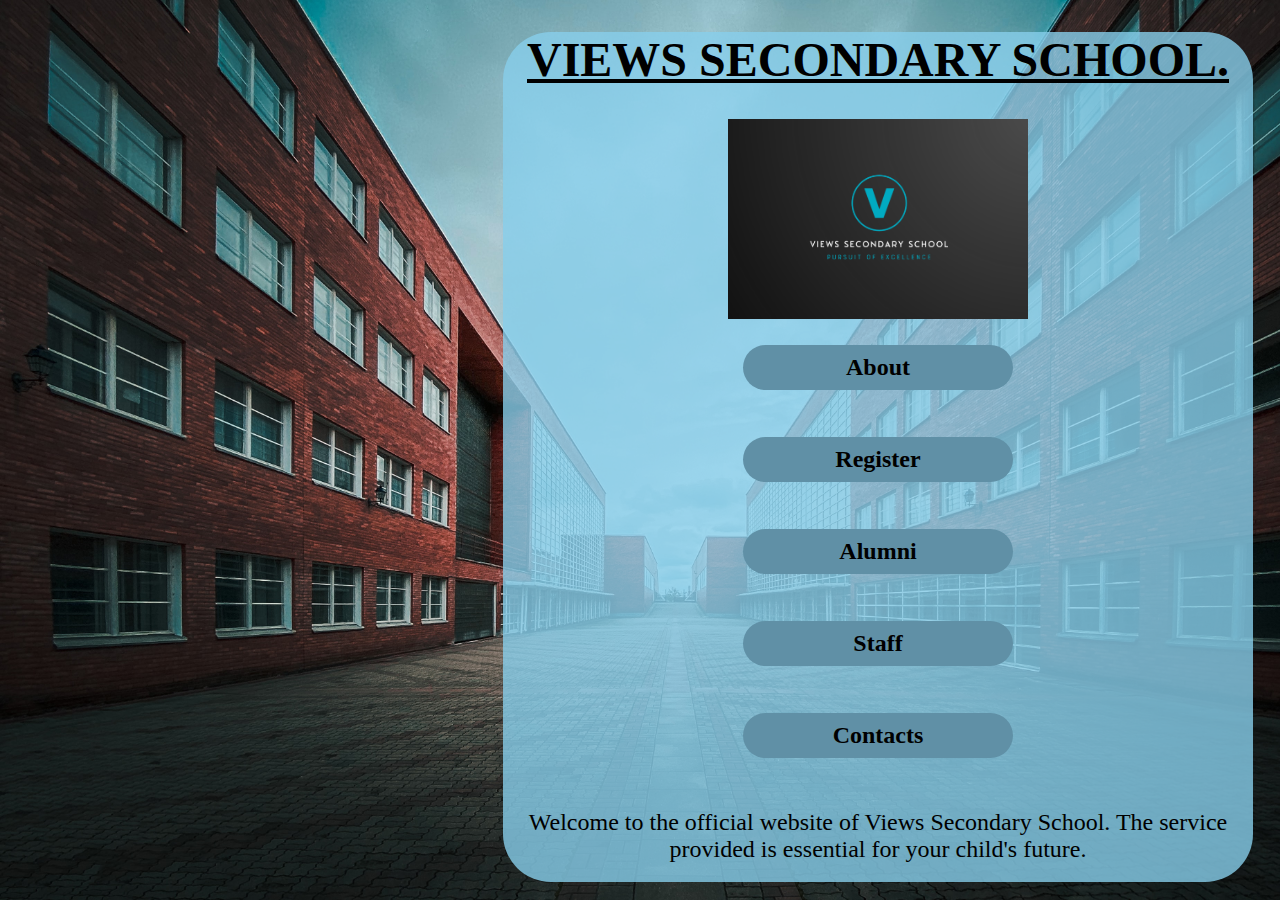
<file: index.html>
<!DOCTYPE html>
<html>
    <head>
      <meta charset="UTF-8">
      <meta http-equiv="X-UA-Compatible" content="IE=edge">
      <meta name="viewport" content="width=device-width, initial-scale=1.0">
        <title>Homepage</title>
        <link rel="stylesheet" href="./Styles/homepage.css">
    </head>
    <body>
          <div id="nav">
            <h1><b><u>VIEWS SECONDARY SCHOOL.</u></b></h1>
            <img src="./Images/views.png" width="300px" height="200px"><br>
            <button class="button" onclick="parent.location='About.html'">About</button><br><br>
            <button class="button" onclick="parent.location='Register.html'">Register</button><br><br>
            <button class="button" onclick="parent.location='./php/Alumni.php'">Alumni</button><br><br>
            <button class="button" onclick="parent.location='staff.html'">Staff</button><br><br>
            <button class="button" onclick="parent.location='Contacts.html'">Contacts</button><br><br> 
            <p>Welcome to the official website of Views Secondary School. The service provided is essential for your child's future.</p>
        </div>
    </body>
</html>
</file>
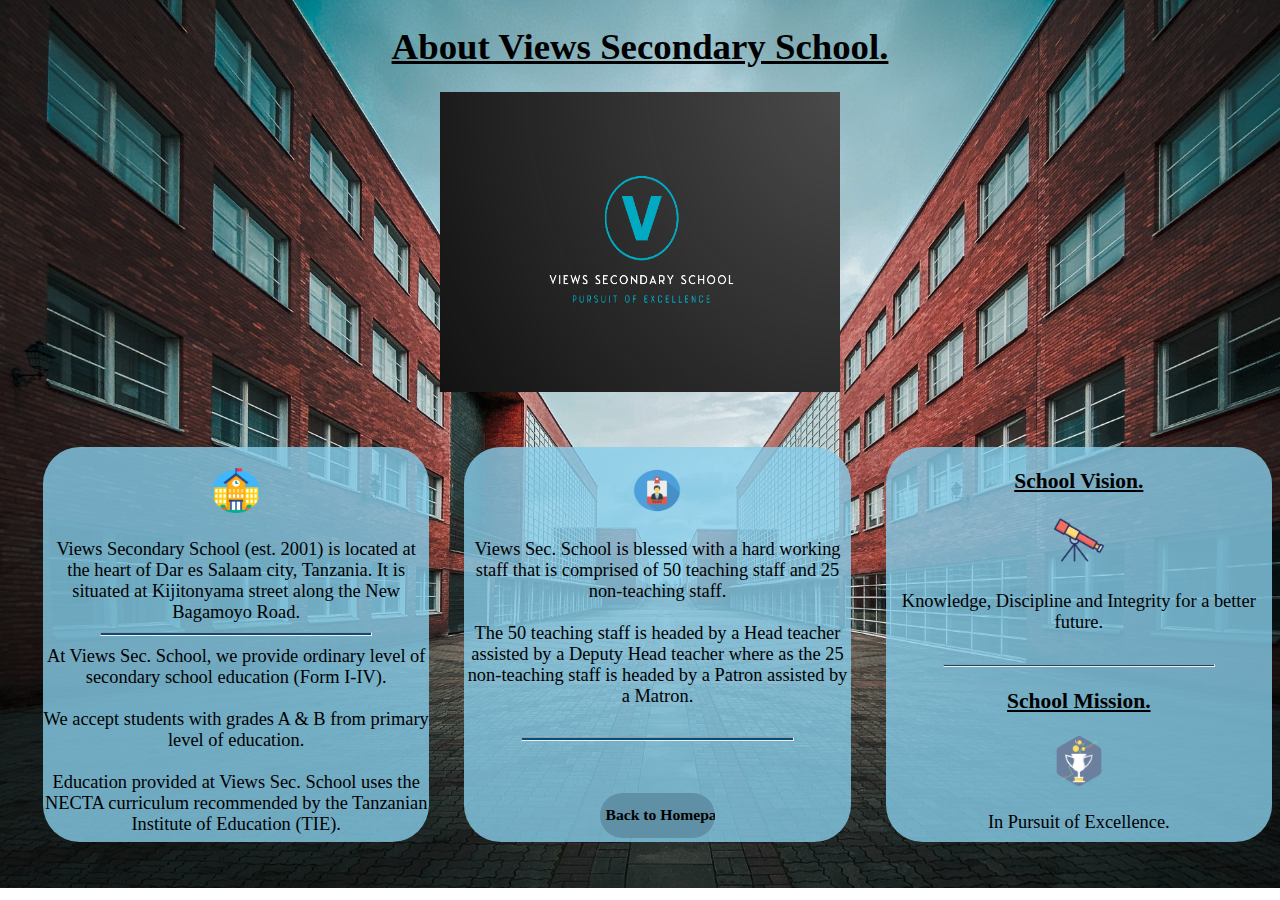
<file: About.html>
<!DOCTYPE html>
<html lang="en">
<head>
  <meta charset="UTF-8">
  <meta http-equiv="X-UA-Compatible" content="IE=edge">
  <meta name="viewport" content="width=device-width, initial-scale=1.0">
  <title>About Views Sec. School</title>
  <link rel="stylesheet" href="./Styles/About.css">
</head>
<body>
  <div id="div">
  <h1><u>About Views Secondary School.</u></h1>
  <img src="./Images/views.png" width="400px" height="300px">
</div>
<div id="div0">
<div id="div1">
  <br><img src="./Images/about.png" width="50px" height="45px">
  <br><br>Views Secondary School (est. 2001) is located at the heart of Dar es Salaam city, Tanzania. It is situated at Kijitonyama street along the New Bagamoyo Road.<br><hr>
  At Views Sec. School, we provide ordinary level of secondary school education (Form I-IV).<br><br>
  We accept students with grades A & B from primary level of education.<br><br>
  Education provided at Views Sec. School uses the NECTA curriculum recommended by the Tanzanian Institute of Education (TIE).<br><br>
</div>
<div id="div2">
  <br><img src="./Images/staff.png" width="50px" height="45px">
 <br><br> Views Sec. School is blessed with a hard working staff that is comprised of 50 teaching staff and 25 non-teaching staff.<br><br>
   The 50 teaching staff is headed by a Head teacher assisted by a Deputy Head teacher where as the 25 non-teaching staff is headed by a Patron assisted by a Matron.<br><br><hr><br><br>
   <input type="button" value="Back to Homepage" onclick="parent.location='index.html'">
</div>
<div id="div3">
  <h3><u>School Vision.</u></h3>
  <img src="./Images/vision.png" width="50px" height="50px"><br><br>
  Knowledge, Discipline and Integrity for a better future.<br><br><hr>
  <h3><u>School Mission.</u></h3>
  <img src="./Images/mission.png" width="50px" height="50px"><br><br>
  In Pursuit of Excellence.
</div>
</div>
</body>
</html>
</file>
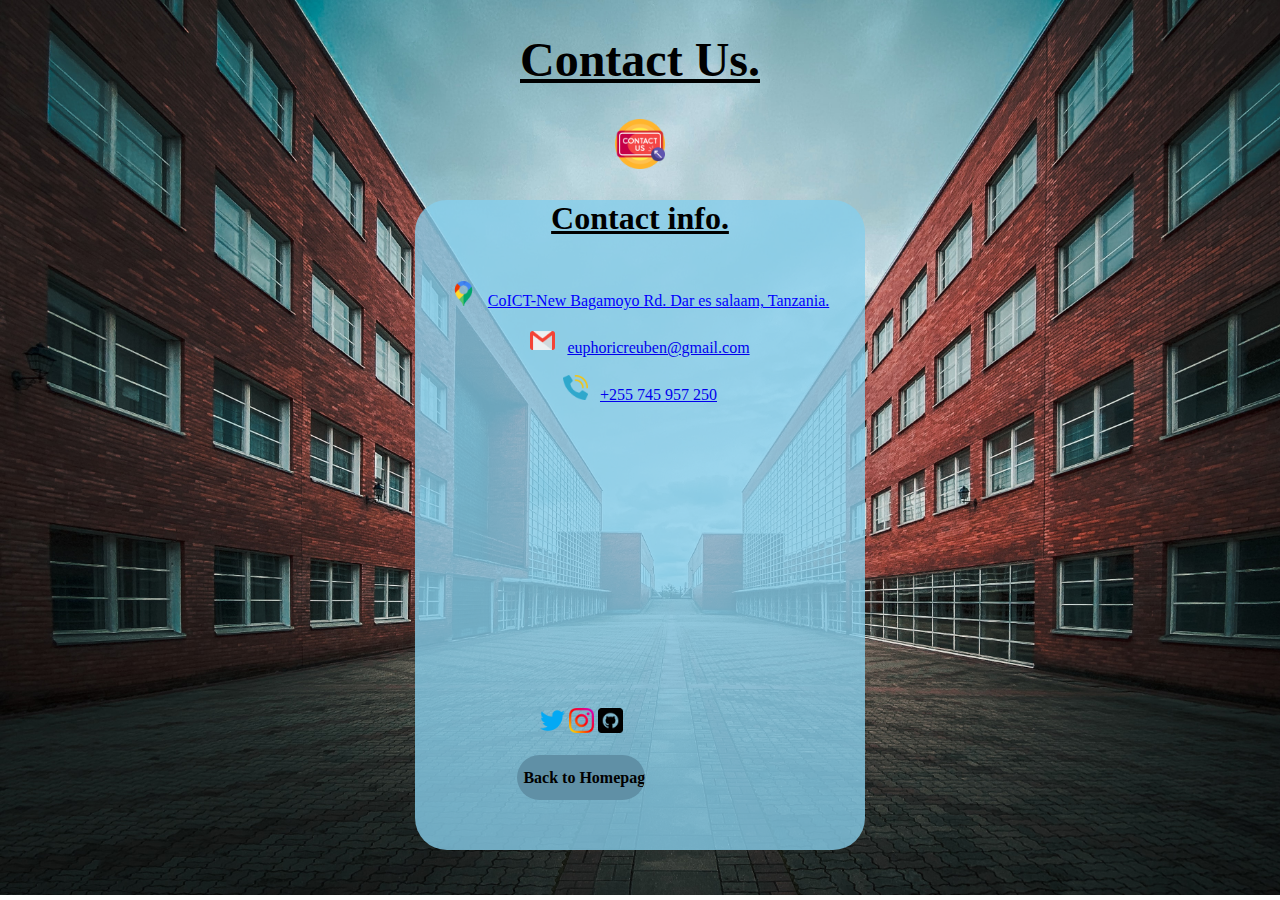
<file: Contacts.html>
<!DOCTYPE html>
<html lang="en">
<head>
    <meta charset="UTF-8">
    <meta http-equiv="X-UA-Compatible" content="IE=edge">
    <meta name="viewport" content="width=device-width, initial-scale=1.0">
    <link rel="stylesheet" href="https://cdnjs.cloudflare.com/ajax/libs/font-awesome/6.1.1/css/all.min.css" integrity="sha512-KfkfwYDsLkIlwQp6LFnl8zNdLGxu9YAA1QvwINks4PhcElQSvqcyVLLD9aMhXd13uQjoXtEKNosOWaZqXgel0g==" crossorigin="anonymous" referrerpolicy="no-referrer" />
    <title>Contact Us</title>
    <link rel="stylesheet" href="./Styles/contact.css">
</head>
<body>
    <h1>Contact Us.</h1><img src="./Images/contact-us.png" width="50px" height="50px"><br>
        <div class="container">
            <div class="contactInfo">
                <div>
                    <h2>Contact info.</h2><br>
                         <img src="./Images/location.png" alt="A location pointer" width="25px" height="25px">&ensp;
                         <a style="color: blue;"href="https://www.google.com/maps/place/College+of+Information+and+Communication+Technologies+(CoICT)+-+University+of+Dar+es+salaam/@-6.7714228,39.237771,17z/data=!3m1!4b1!4m5!3m4!1s0x185c4e9e55555555:0x31c34ce3703cc9eb!8m2!3d-6.7714281!4d39.2399597">CoICT-New Bagamoyo Rd.
                         Dar es salaam, Tanzania.</a><br><br>
                        <img src="./Images/email.png" alt="A closed envelope" width="25px" height="25px">&ensp;
                        <a href="mailto:euphoricreuben@gmail.com" class="infoData">euphoricreuben@gmail.com</a><br><br>
                        <img src="./Images/phone.png" alt="A mobile phone" width="25px" height="25px">&ensp;
                        <a href="tel: +255745957250" class="infoData">+255 745 957 250</a><br><br>
                </div>
                <div id="links">
                        <a href="https://twitter.com/ReubenW52009725"><img src="./Images/twitter.png" width="25px" height="25px"></a>
                        <a href="https://www.instagram.com/_mnyamestt"><img src="./Images/instagram.png" width="25px" height="25px"></a>
                        <a href="https://github.com/Reub7n"><img src="./Images/github.png" width="25px" height="25px"></a><br><br>
                        <input type="button" value="Back to Homepage" onclick="parent.location='./index.html'"> 
            </div>
        </div>
</body>
</html>
</file>
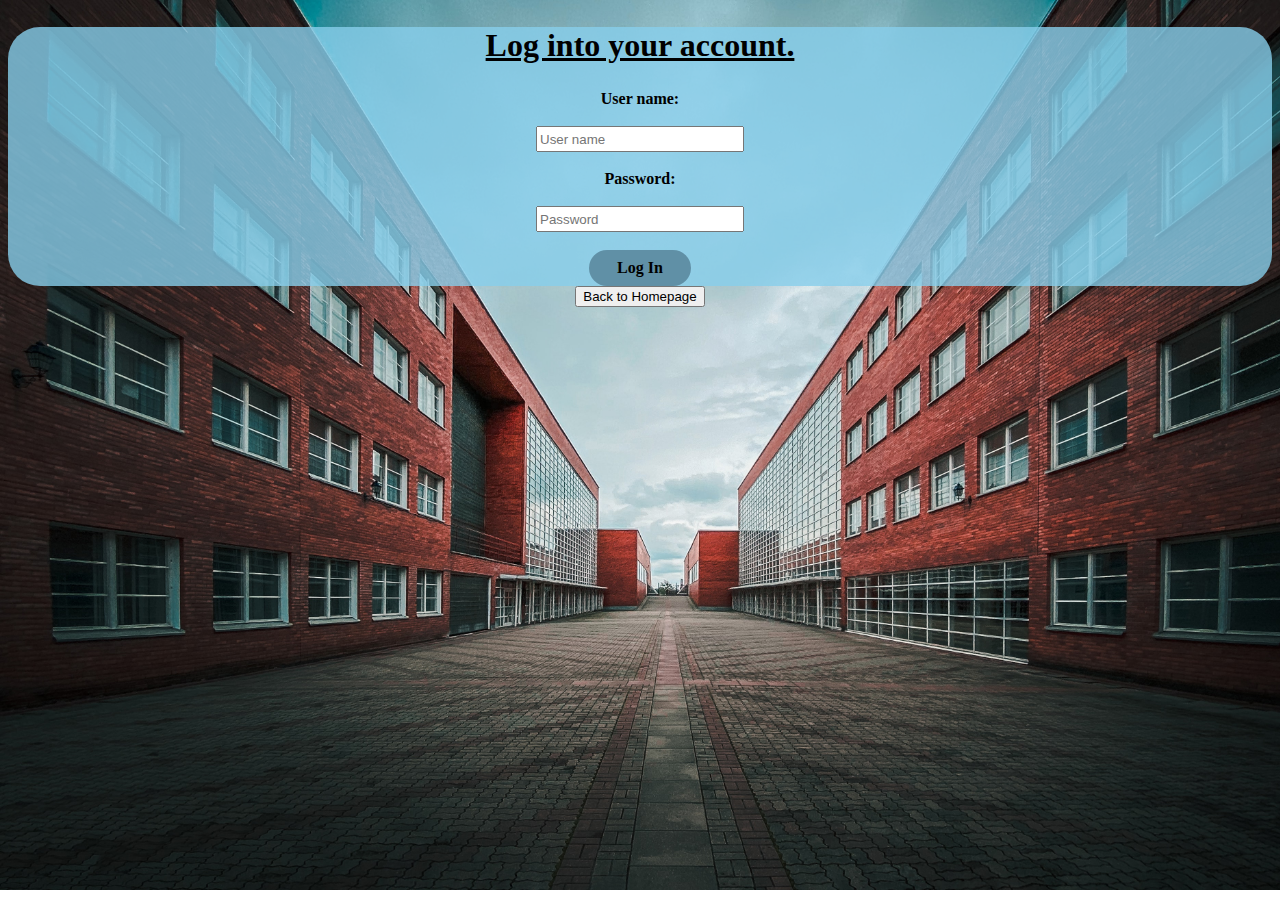
<file: Login.html>
<!DOCTYPE html>
<html lang="en">
<head>
    <meta charset="UTF-8">
    <meta http-equiv="X-UA-Compatible" content="IE=edge">
    <meta name="viewport" content="width=device-width, initial-scale=1.0">
    <title>LogIn page</title>
    <link rel="stylesheet" href="./Styles/login.css">
</head>
<body>
    <form action="./php/Login.php" method="post">
        <h2>Log into your account.</h2>
        <label for="username">User name:</label><br><br>
        <input type="text" name="uname" placeholder="User name" required><br><br>
        <label for="password">Password:</label><br><br>
        <input type="password" name="password" placeholder="Password" required><br><br>
        <input type="submit" value="Log In">
    </form>
    <input type="button" value="Back to Homepage" onclick="parent.location='index.html'">
</body>
</html>
</file>
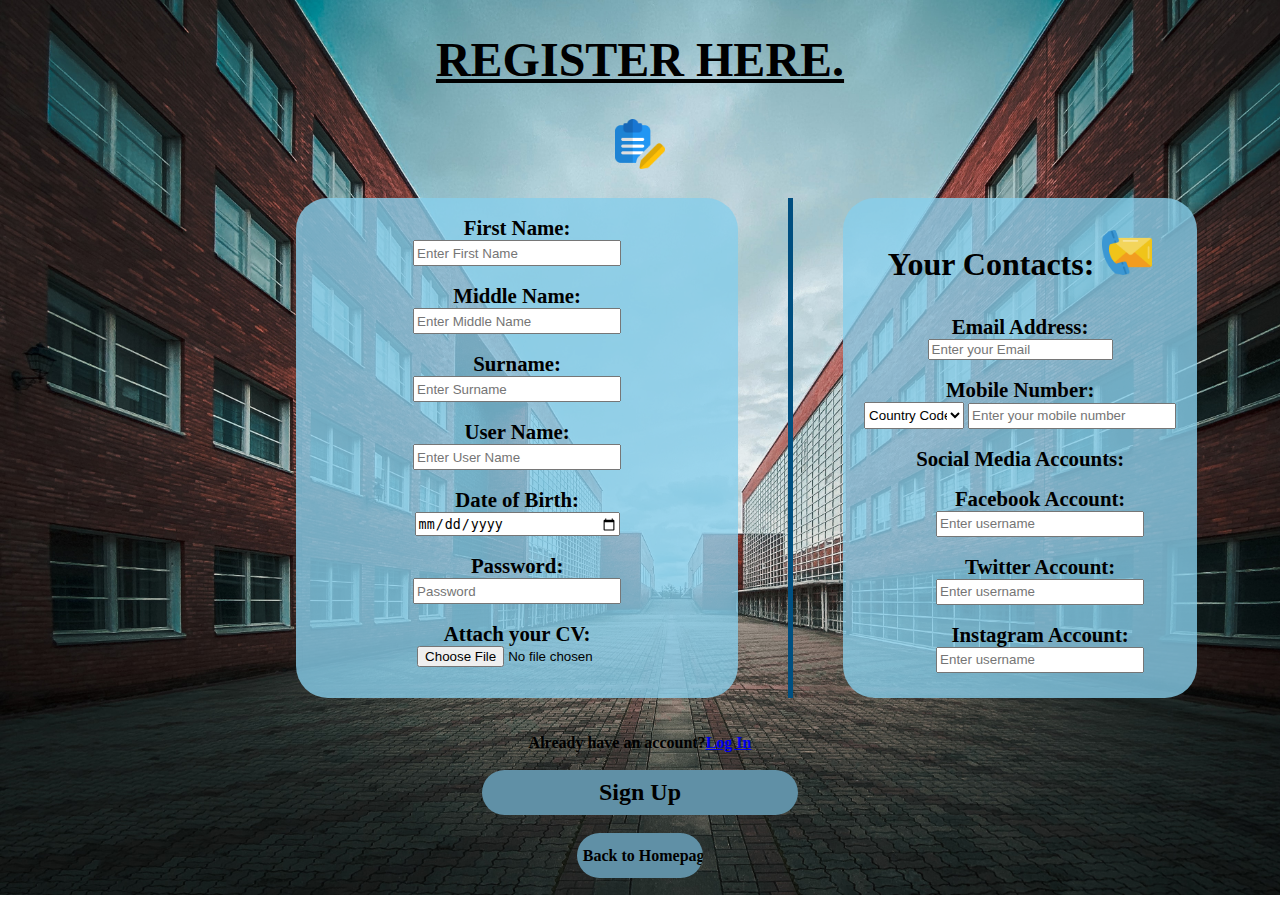
<file: Register.html>
<!DOCTYPE html>
<html lang="en">
<head>
    <meta charset="UTF-8">
    <meta http-equiv="X-UA-Compatible" content="IE=edge">
    <meta name="viewport" content="width=device-width, initial-scale=1.0">
    <title>Register</title>
    <link rel="stylesheet" href="./Styles/register.css">
</head>
<body>
    <form action="./php/Register.php" method="post">
    <h1>REGISTER HERE.</h1> <img src="./Images/register.png" width="50px" height="50px">
        <div id="div0">
        <div id="div1">
    <br>
	<label for="fname" class="info">First Name:</label><br>
	<input type="text" placeholder="Enter First Name" name="fname" required><br><br>
	<label for="mname" class="info">Middle Name:</label><br>
	<input type="text" placeholder="Enter Middle Name" name="mname" required><br><br>
	<label for="sname" class="info">Surname:</label><br>
	<input type="text" placeholder="Enter Surname" name="sname" required><br><br>
	<label for="uname" class="info">User Name:</label><br>
	<input type="text" placeholder="Enter User Name" name="uname" required><br><br>
	<label for="dob" class="info">Date of Birth:</label><br>
	<input type="date" name="dob" required><br><br>
	<label for="password" id="pword">Password:</label><br>
	<input type="password" placeholder="Password" name="password" pattern="^(?=.*[a-z])(?=.*[A-Z])(?=.*\d)[a-zA-Z\d]{8,25}$" required><br><br>
	<label for="mycv" class="info">Attach your CV:</label><br>
	<input type="file" name="mycv" required>
        </div>
        <div id="div2">

        </div>
        <div id="div3">
	<p>Your Contacts: <img src="./Images/contact.png" width="50px" height="45px"></p>
        <label for="mail" class="info">Email Address:</label><br>
    <input type="email" placeholder="Enter your Email" name="email" required pattern="^[a-zA-Z0-9_.+-]+@[a-zA-Z0-9-]+\.[a-zA-Z0-9-.]+$" required><br><br>
        <label for="mobile" class="info">Mobile Number:</label><br>
	<select id="mobile" name="mobile" required>
    <option value="">Country Code</option>
    <option value="93">Afghanistan +93</option>
    <option value="358">Aland Islands +358</option>
    <option value="355">Albania +355</option>
    <option value="213">Algeria +213</option>
    <option value="1684">American Samoa +1684</option>
    <option value="376">Andorra +376</option>
    <option value="244">Angola +244</option>
    <option value="1264">Anguilla +1264</option>
    <option value="672">Antarctica +672</option>
    <option value="1268">Antigua and Barbuda +1268</option>
    <option value="54">Argentina +54</option>
    <option value="374">Armenia +374</option>
    <option value="297">Aruba +297</option>
    <option value="61">Australia +61</option>
    <option value="43">Austria +43</option>
    <option value="994">Azerbaijan +994</option>
    <option value="1242">Bahamas +1242</option>
    <option value="973">Bahrain +973</option>
    <option value="880">Bangladesh +880</option>
    <option value="1246">Barbados +1246</option>
    <option value="375">Belarus +375</option>
    <option value="32">Belgium +32</option>
    <option value="501">Belize +501</option>
    <option value="229">Benin +229</option>
    <option value="1441">Bermuda +1441</option>
    <option value="975">Bhutan +975</option>
    <option value="591">Bolivia +591</option>
    <option value="599">Bonaire, Sint Eustatius and Saba +599</option>
    <option value="387">Bosnia and Herzegovina +387</option>
    <option value="267">Botswana +267</option>
    <option value="55">Bouvet Island +55</option>
    <option value="55">Brazil +55</option>
    <option value="246">British Indian Ocean Territory +246</option>
    <option value="673">Brunei Darussalam +673</option>
    <option value="359">Bulgaria +359</option>
    <option value="226">Burkina Faso +226</option>
    <option value="257">Burundi +257</option>
    <option value="855">Cambodia +855</option>
    <option value="237">Cameroon +237</option>
    <option value="1">Canada +1</option>
    <option value="238">Cape Verde +238</option>
    <option value="1345">Cayman Islands +1345</option>
    <option value="236">Central African Republic +236</option>
    <option value="235">Chad +235</option>
    <option value="56">Chile +56</option>
    <option value="86">China +86</option>
    <option value="61">Christmas Island +61</option>
    <option value="672">Cocos (Keeling) Islands +672</option>
    <option value="57">Colombia +57</option>
    <option value="269">Comoros +269</option>
    <option value="242">Congo +242</option>
    <option value="242">Congo, Democratic Republic of the Congo +242</option>
    <option value="682">Cook Islands +682</option>
    <option value="506">Costa Rica +506</option>
    <option value="225">Cote D'Ivoire +225</option>
    <option value="385">Croatia +385</option>
    <option value="53">Cuba +53</option>
    <option value="599">Curacao +599</option>
    <option value="357">Cyprus +357</option>
    <option value="420">Czech Republic +420</option>
    <option value="45">Denmark +45</option>
    <option value="253">Djibouti +253</option>
    <option value="1767">Dominica +1767</option>
    <option value="1809">Dominican Republic +1809</option>
    <option value="593">Ecuador +593</option>
    <option value="20">Egypt +20</option>
    <option value="503">El Salvador +503</option>
    <option value="240">Equatorial Guinea +240</option>
    <option value="291">Eritrea +291</option>
    <option value="372">Estonia +372</option>
    <option value="251">Ethiopia +251</option>
    <option value="500">Falkland Islands (Malvinas) +500</option>
    <option value="298">Faroe Islands +298</option>
    <option value="679">Fiji +679</option>
    <option value="358">Finland +358</option>
    <option value="33">France +33</option>
    <option value="594">French Guiana +594</option>
    <option value="689">French Polynesia +689</option>
    <option value="262">French Southern Territories +262</option>
    <option value="241">Gabon +241</option>
    <option value="220">Gambia +220</option>
    <option value="995">Georgia +995</option>
    <option value="49">Germany +49</option>
    <option value="233">Ghana +233</option>
    <option value="350">Gibraltar +350</option>
    <option value="30">Greece +30</option>
    <option value="299">Greenland +299</option>
    <option value="1473">Grenada +1473</option>
    <option value="590">Guadeloupe +590</option>
    <option value="1671">Guam +1671</option>
    <option value="502">Guatemala +502</option>
    <option value="44">Guernsey +44</option>
    <option value="224">Guinea +224</option>
    <option value="245">Guinea-Bissau +245</option>
    <option value="592">Guyana +592</option>
    <option value="509">Haiti +509</option>
    <option value="0">Heard Island and Mcdonald Islands +0</option>
    <option value="39">Holy See (Vatican City State) +39</option>
    <option value="504">Honduras +504</option>
    <option value="852">Hong Kong +852</option>
    <option value="36">Hungary +36</option>
    <option value="354">Iceland +354</option>
    <option value="91">India +91</option>
    <option value="62">Indonesia +62</option>
    <option value="98">Iran, Islamic Republic of +98</option>
    <option value="964">Iraq +964</option>
    <option value="353">Ireland +353</option>
    <option value="44">Isle of Man +44</option>
    <option value="972">Israel +972</option>
    <option value="39">Italy +39</option>
    <option value="1876">Jamaica +1876</option>
    <option value="81">Japan +81</option>
    <option value="44">Jersey +44</option>
    <option value="962">Jordan +962</option>
    <option value="7">Kazakhstan +7</option>
    <option value="254">Kenya +254</option>
    <option value="686">Kiribati +686</option>
    <option value="850">Korea, Democratic People's Republic of +850</option>
    <option value="82">Korea, Republic of +82</option>
    <option value="381">Kosovo +381</option>
    <option value="965">Kuwait +965</option>
    <option value="996">Kyrgyzstan +996</option>
    <option value="856">Lao People's Democratic Republic +856</option>
    <option value="371">Latvia +371</option>
    <option value="961">Lebanon +961</option>
    <option value="266">Lesotho +266</option>
    <option value="231">Liberia +231</option>
    <option value="218">Libyan Arab Jamahiriya +218</option>
    <option value="423">Liechtenstein +423</option>
    <option value="370">Lithuania +370</option>
    <option value="352">Luxembourg +352</option>
    <option value="853">Macao +853</option>
    <option value="389">Macedonia, the Former Yugoslav Republic of +389</option>
    <option value="261">Madagascar +261</option>
    <option value="265">Malawi +265</option>
    <option value="60">Malaysia +60</option>
    <option value="960">Maldives +960</option>
    <option value="223">Mali +223</option>
    <option value="356">Malta +356</option>
    <option value="692">Marshall Islands +692</option>
    <option value="596">Martinique +596</option>
    <option value="222">Mauritania +222</option>
    <option value="230">Mauritius +230</option>
    <option value="269">Mayotte +269</option>
    <option value="52">Mexico +52</option>
    <option value="691">Micronesia, Federated States of +691</option>
    <option value="373">Moldova, Republic of +373</option>
    <option value="377">Monaco +377</option>
    <option value="976">Mongolia +976</option>
    <option value="382">Montenegro +382</option>
    <option value="1664">Montserrat +1664</option>
    <option value="212">Morocco +212</option>
    <option value="258">Mozambique +258</option>
    <option value="95">Myanmar +95</option>
    <option value="264">Namibia +264</option>
    <option value="674">Nauru +674</option>
    <option value="977">Nepal +977</option>
    <option value="31">Netherlands +31</option>
    <option value="599">Netherlands Antilles +599</option>
    <option value="687">New Caledonia +687</option>
    <option value="64">New Zealand +64</option>
    <option value="505">Nicaragua +505</option>
    <option value="227">Niger +227</option>
    <option value="234">Nigeria +234</option>
    <option value="683">Niue +683</option>
    <option value="672">Norfolk Island +672</option>
    <option value="1670">Northern Mariana Islands +1670</option>
    <option value="47">Norway +47</option>
    <option value="968">Oman +968</option>
    <option value="92">Pakistan +92</option>
    <option value="680">Palau +680</option>
    <option value="970">Palestinian Territory, Occupied +970</option>
    <option value="507">Panama +507</option>
    <option value="675">Papua New Guinea +675</option>
    <option value="595">Paraguay +595</option>
    <option value="51">Peru +51</option>
    <option value="63">Philippines +63</option>
    <option value="64">Pitcairn +64</option>
    <option value="48">Poland +48</option>
    <option value="351">Portugal +351</option>
    <option value="1787">Puerto Rico +1787</option>
    <option value="974">Qatar +974</option>
    <option value="262">Reunion +262</option>
    <option value="40">Romania +40</option>
    <option value="70">Russian Federation +70</option>
    <option value="250">Rwanda +250</option>
    <option value="590">Saint Barthelemy +590</option>
    <option value="290">Saint Helena +290</option>
    <option value="1869">Saint Kitts and Nevis +1869</option>
    <option value="1758">Saint Lucia +1758</option>
    <option value="590">Saint Martin +590</option>
    <option value="508">Saint Pierre and Miquelon +508</option>
    <option value="1784">Saint Vincent and the Grenadines +1784</option>
    <option value="684">Samoa +684</option>
    <option value="378">San Marino +378</option>
    <option value="239">Sao Tome and Principe +239</option>
    <option value="966">Saudi Arabia +966</option>
    <option value="221">Senegal +221</option>
    <option value="381">Serbia +381</option>
    <option value="381">Serbia and Montenegro +381</option>
    <option value="248">Seychelles +248</option>
    <option value="232">Sierra Leone +232</option>
    <option value="65">Singapore +65</option>
    <option value="1">Sint Maarten +1</option>
    <option value="421">Slovakia +421</option>
    <option value="386">Slovenia +386</option>
    <option value="677">Solomon Islands +677</option>
    <option value="252">Somalia +252</option>
    <option value="27">South Africa +27</option>
    <option value="500">South Georgia and the South Sandwich Islands +500</option>
    <option value="211">South Sudan +211</option>
    <option value="34">Spain +34</option>
    <option value="94">Sri Lanka +94</option>
    <option value="249">Sudan +249</option>
    <option value="597">Suriname +597</option>
    <option value="47">Svalbard and Jan Mayen +47</option>
    <option value="268">Swaziland +268</option>
    <option value="46">Sweden +46</option>
    <option value="41">Switzerland +41</option>
    <option value="963">Syrian Arab Republic +963</option>
    <option value="886">Taiwan, Province of China +886</option>
    <option value="992">Tajikistan +992</option>
    <option value="255">Tanzania, United Republic of +255</option>
    <option value="66">Thailand +66</option>
    <option value="670">Timor-Leste +670</option>
    <option value="228">Togo +228</option>
    <option value="690">Tokelau +690</option>
    <option value="676">Tonga +676</option>
    <option value="1868">Trinidad and Tobago +1868</option>
    <option value="216">Tunisia +216</option>
    <option value="90">Turkey +90</option>
    <option value="7370">Turkmenistan +7370</option>
    <option value="1649">Turks and Caicos Islands +1649</option>
    <option value="688">Tuvalu +688</option>
    <option value="256">Uganda +256</option>
    <option value="380">Ukraine +380</option>
    <option value="971">United Arab Emirates +971</option>
    <option value="44">United Kingdom +44</option>
    <option value="1">United States +1</option>
    <option value="1">United States Minor Outlying Islands +1</option>
    <option value="598">Uruguay +598</option>
    <option value="998">Uzbekistan +998</option>
    <option value="678">Vanuatu +678</option>
    <option value="58">Venezuela +58</option>
    <option value="84">Viet Nam +84</option>
    <option value="1284">Virgin Islands, British +1284</option>
    <option value="1340">Virgin Islands, U.s. +1340</option>
    <option value="681">Wallis and Futuna +681</option>
    <option value="212">Western Sahara +212</option>
    <option value="967">Yemen +967</option>
    <option value="260">Zambia +260</option>
    <option value="263">Zimbabwe +263</option>
</select>
	<input type="tel" placeholder="Enter your mobile number" name="phone"  required pattern="^[0-9]{10}$" required><br><br>
    <label for="social" class="info">Social Media Accounts:</label><br>
    <ol>
        <label for="facebook" class="info">Facebook Account:</label><br>
        <input type="text" placeholder="Enter username" name="facebook"><br><br>
        <label for="twitter" class="info">Twitter Account:</label><br>
        <input type="text" placeholder="Enter username" name="twitter"><br><br>
        <label for="insta" class="info">Instagram Account:</label><br>
        <input type="text" placeholder="Enter username" name="insta"><br><br>
    </ol>
    </div>
    </div><br><br>
    <!-- <div class="login"> -->
    <label for="login" class="login">Already have an account?<a href="./Login.html">Log In</a></label><br><br>
    <!-- </div> -->
        <input type="submit" value="Sign Up"><br><br>
        <input type="button" value="Back to Homepage" onclick="parent.location='index.html'">
    </form>
</body>
</html>
</file>
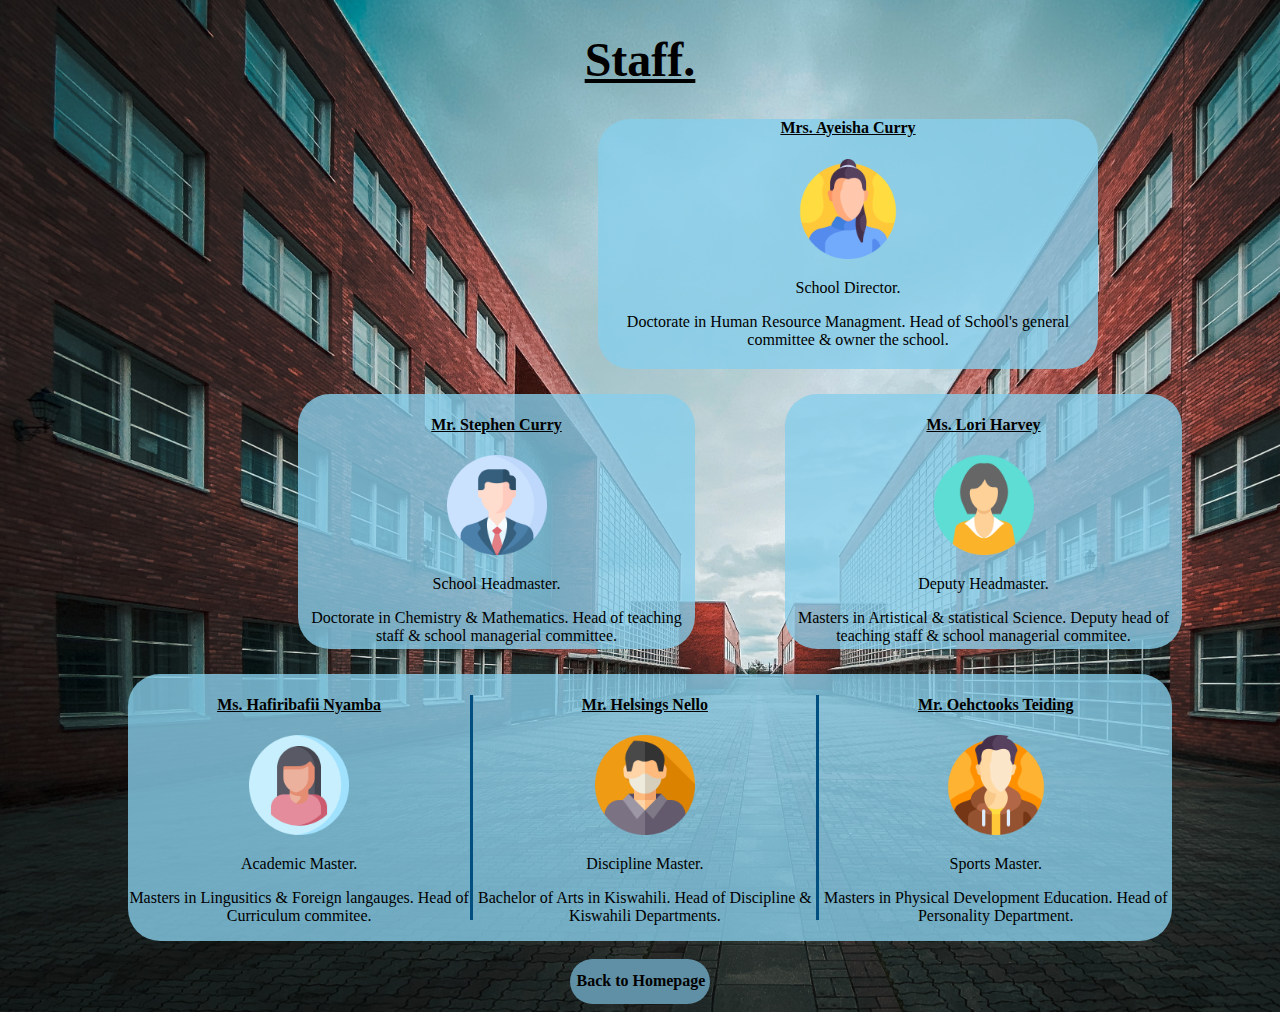
<file: staff.html>
<!DOCTYPE html>
<html lang="en">
  <head>
    <meta charset="UTF-8">
    <meta http-equiv="X-UA-Compatible" content="IE=edge">
    <meta name="viewport" content="width=device-width, initial-scale=1.0">
    <title>Staff</title>
    <link rel="stylesheet" href="./Styles/Staff.css">
  </head>
  <body>
    <h1>Staff.</h1>
    <div class="staff1" >
    <div id="div0">
      <h4>Mrs. Ayeisha Curry</h4>
      <img src="./Images/ayeisha.png" alt="" width="100px" height="100px">
      <p>School Director.</p>
      <p>Doctorate in Human Resource Managment. Head of School's general committee & owner the school.</p>
    </div>
    <div class="staff2">
    <div id="div1">
      <h4>Mr. Stephen Curry</h4>
      <img src="./Images/steph.png" alt="" width="100px" height="100px"><br>
      <p>School Headmaster.</p>
       <p>Doctorate in Chemistry & Mathematics. Head of teaching staff & school managerial committee.</p>
    </div>
    <div id="div2">
      <h4>Ms. Lori Harvey</h4>
      <img src="./Images/lori.png" alt="" width="100px" height="100px"><br>
      <p>Deputy Headmaster.</p> 
      <p>Masters in Artistical & statistical Science. Deputy head of teaching staff & school managerial commitee.</p>
    </div>
  </div>
  <div class="staff3">
    <div>
      <h4>Ms. Hafiribafii Nyamba</h4>
      <img src="./Images/hafii.png" alt="" width="100px" height="100px">
      <p>Academic Master.</p>
      <p>Masters in Lingusitics & Foreign langauges. Head of Curriculum commitee.</p>
    </div>
    <div class="division"></div>
    <div>
      <h4>Mr. Helsings Nello</h4>
      <img src="./Images/nello.png" alt="" width="100px" height="100px">
      <p>Discipline Master.</p>
      <p>Bachelor of Arts in Kiswahili. Head of Discipline & Kiswahili Departments.</p>
    </div>
    <div class="division"></div>
    <div>
      <h4>Mr. Oehctooks Teiding</h4>
      <img src="./Images/mshiu.png" alt="" width="100px" height="100px">
      <p>Sports Master.</p> 
      <p>Masters in Physical Development Education. Head of Personality Department.</p>
    </div>
    </div>
  </div>
  <br><input type="button" value="Back to Homepage" onclick="parent.location='./index.html'">
  </body>
</html>
</file>
<file: Styles/homepage.css>
body{
    background-image: url('../Images/school.jpg');
    background-size: 100%;
    background-attachment: fixed;
    background-size: cover;
    font-family: 'Times New Roman', Times, serif;
    height: 95vh;
    font-size: 1.5em;
}
#nav{
    background-color: rgba(135, 206, 235, 0.8);
    height: 850px;
    width: 750px;
    text-align: center;
    margin-left: 55vh;
    border-radius: 2em;
}
.button{
    margin-top: 20px;
    font-family: 'Times New Roman', Times, serif;
    font-weight: bolder;
    font-size: 1em;
    background-color: #6090a6;
    width:30vh;
    height:5vh;
    border: 0;
    border-radius: 2em;
    cursor: pointer;
}
</file>
<file: Styles/About.css>
body{
    background-image: url('../Images/school.jpg');
    background-size: cover;
    background-repeat: no-repeat;
    height: 95vh;
    font-family: 'Times New Roman', Times, serif;
}
#div{
    text-align: center;
    font-size: 1.15em;
}
#div0{
    display: flex;
}
#div1{
    font-size: 1.15em;
    text-align: center;
    background-color: rgba(135, 206, 235, 0.8);
    margin-top: 50px;
    margin-left: 35px;
    width: 515px;
    height: 395px;
    border-radius: 2em;
}
#div2{
    font-size: 1.15em;
    text-align: center;
    background-color: rgba(135, 206, 235, 0.8);
    margin-top: 50px;
    margin-left: 35px;
    width: 515px;
    height: 395px;
    border-radius: 2em; 
}
#div3{
    font-size: 1.15em;
    text-align: center;
    background-color: rgba(135, 206, 235, 0.8);
    margin-top: 50px;
    margin-left: 35px;
    width: 515px;
    height: 395px;
    border-radius: 2em;
}
hr{
    width: 70%;
    height: 0.5%;
    background-color: rgb(0, 79, 128);;
}
input[type="button"]{
    background-color: #6090a6;
    font-family: 'Times New Roman', Times, serif;
   font-size: 0.85em;
    border-radius: 2em;
    font-weight: bolder;
    border: 0;
    width: 30%;
    height: 5vh;
    cursor: pointer;
}
</file>
<file: Styles/contact.css>
body{
    background-image: url('../Images/school.jpg');
    background-size: cover;
    background-repeat: no-repeat;
    text-align: center;
    font-family: 'Times New Roman', Times, serif;
    height: 95vh;
}
h1{
   text-decoration: underline;
    font-size: 3em;
}
h2{
    text-decoration: underline;
    font-size: 2em;
}
#links{
    position: absolute;
    margin-left: -12%;
    margin-right: auto;
    width: 50%;
    bottom: 100px;
}
.container{
    background-color: rgba(135, 206, 235, 0.8);
    margin: auto;
    width:50vh;
    height: 650px;
    border-radius: 2em;
    margin-top: 25px;
}
input[type="button"]{
    background-color: #6090a6;
    font-family: 'Times New Roman', Times, serif;
    font-size: 1em;
    border-radius: 2em;
    font-weight: bolder;
    border: 0;
    width: 20%;
    height: 5vh;
    cursor: pointer;
}
</file>
<file: Styles/login.css>
body{
    font-family: 'Times New Roman', Times, serif;
    text-align: center;
    background-image: url('../Images/school.jpg');
    background-size: cover;
    background-repeat: no-repeat;
    height: 95vh;
}
form{
    background-color: rgba(135, 206, 235, 0.8);
    font-weight: bold;
    border-radius: 2em;
}
input[type="submit"]{
    background-color: #6090a6;
    font-family: 'Times New Roman', Times, serif;
    font-size: 1em;
    border-radius: 2em;
    font-weight: bold;
    border: 0;
    width: 8%;
    height: 4vh;
    cursor: pointer;
}
h2{
    text-decoration: underline;
    font-size: 2em;
}
input[type="password"]{
    width:200px;
    height:1.5em;
}
input[type="text"]{
    width: 200px;
    height:1.5em;
}
</file>
<file: Styles/register.css>
body{
    font-family: 'Times New Roman', Times, serif;
    text-align: center;
    background-image: url('../Images/school.jpg');
    background-size: cover;
    background-repeat: no-repeat;
    height: 95vh;
}
h1{
    text-decoration: underline;
    font-size: 3em;
}
#mobile{
    width: 100px;
    height:2em;
    cursor: pointer;
}
input[type="text"]{
    width: 200px;
    height:1.5em;
}
input[type="date"]{
    width:200px;
    height:1.5em;
}
input[type="password"]{
    width:200px;
    height:1.5em;
}
#pword{
    font-size: 1.3em;
}
input[type="file"]{
    width:200px;
    height:2em;
}
input[type="tel"]{
    width:200px;
    height:1.5em;
}
p{
    font-weight: bolder;
    font-size: 2em;
}
#div0{
    display: flex;
    margin-top: 25px;
}
#div1{
    background-color: rgba(135, 206, 235, 0.8);
    font-weight: bold;
    width:500px;
    height:500px;
    margin-left: 288px;
    margin-right:50px;
    border-radius: 2em;
}
.info{
    text-align: left;
    font-size: 1.3em;
}
#div2{
    border-left: 5px solid rgb(0, 79, 128);
    height: 500px;
}
#div3{
    background-color: rgba(135, 206, 235, 0.8);
    font-weight: bold;
    width:400px;
    height:500px;
    margin-left:50px;
    margin-right:75px;
    border-radius: 2em;
}
input[type="submit"]{
    background-color: #6090a6;
    font-family: 'Times New Roman', Times, serif;
    font-size: 1.5em;
    border-radius: 2em;
    font-weight: bold;
    border: 0;
    width: 25%;
    height: 5vh;
    cursor: pointer;
}
input[type="button"]{
    background-color: #6090a6;
    font-family: 'Times New Roman', Times, serif;
    font-size: 1em;
    border-radius: 2em;
    font-weight: bolder;
    border: 0;
    width: 10%;
    height: 5vh;
    cursor: pointer;
}
.login{
    font-size: 1em;
    font-weight: bolder;
}
</file>
<file: Styles/Staff.css>
body{
    font-family: 'Times New Roman', Times, serif;
    text-align: center;
    background-image: url('../Images/school.jpg');
    background-size: cover;
    background-repeat: no-repeat; 
}
h1{
    text-decoration: underline;
    font-size: 3em;
}
h4{
    text-decoration: underline;
}
.staff2{
    display: flex;
    margin-top: 25px;
}
.staff3{
    display: flex;
    margin-top: 25px;
    background-color: rgba(135, 206, 235, 0.8);
    margin-left: 120px;
    margin-right:100px;
    border-radius: 2em;
}
#div0{
    background-color: rgba(135, 206, 235, 0.8);
    width:500px;
    height:250px;
    margin-left:590px;
    border-radius: 2em;
}
#div1{
    background-color: rgba(135, 206, 235, 0.8);
    width:500px;
    height:255px;
    margin-left: 290px;
    margin-right:60px;
    border-radius: 2em;
}
#div2{
    background-color: rgba(135, 206, 235, 0.8);
    width:500px;
    height: 255px;
    margin-left: 30px;
    margin-right:90px;
    border-radius: 2em;
}
.division{
    margin-top: 2%;
    border-left: 3px solid rgb(0, 79, 128);
    height: 225px;
}
input[type="button"]{
    background-color: #6090a6;
    font-family: 'Times New Roman', Times, serif;
    font-size: 1em;
    border-radius: 2em;
    font-weight: bolder;
    border: 0;
    width: 11%;
    height: 5vh;
    cursor: pointer;
}
</file>
